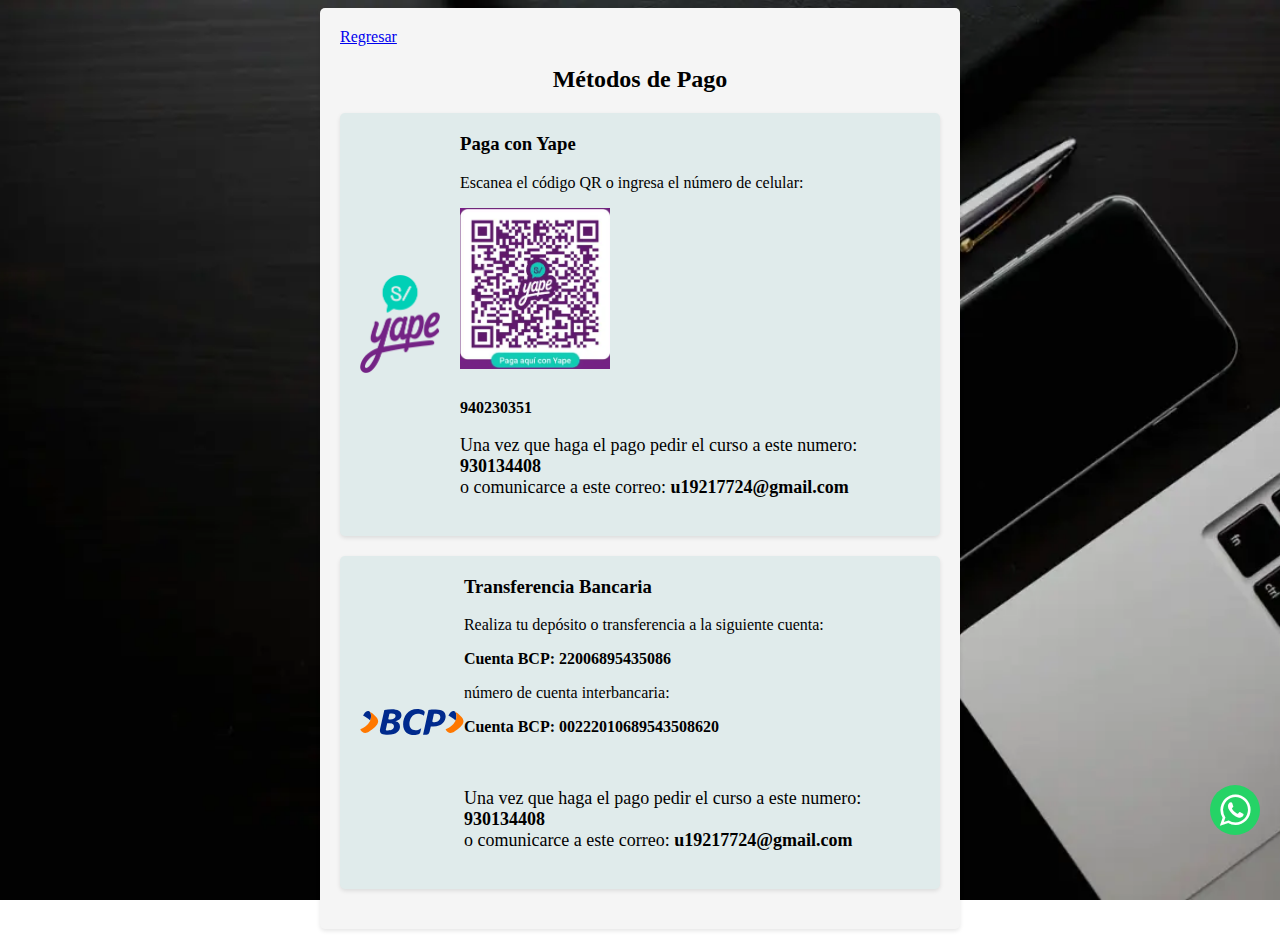
<file: pagar.html>
<!DOCTYPE html>
<html lang="es">
<head>
    <meta charset="UTF-8">
    <meta name="viewport" content="width=device-width, initial-scale=1.0">
    <meta name="description" content="Usa yape y paga usando el lector de codigo qr">
    <title>Avendaño - Cursosvirtuales </title>
    <meta name="title" content="Cursosvirtuales - venta de cursos online">
    <link rel="shortcut icon" href="./logoAV.svg" type="image/svg+xml">
    <link rel="shortcut icon" href="assets/favicon.png" type="image/png">
    <link rel="stylesheet" href="assets/css/pagar.css">
    <link rel="stylesheet" href="https://stackpath.bootstrapcdn.com/font-awesome/4.7.0/css/font-awesome.min.css">
    <!-- Google tag (gtag.js) -->
<script async src="https://www.googletagmanager.com/gtag/js?id=G-TZKHV9HZNF"></script>
<script>
  window.dataLayer = window.dataLayer || [];
  function gtag(){dataLayer.push(arguments);}
  gtag('js', new Date());

  gtag('config', 'G-TZKHV9HZNF');
</script>
</head>
<body class="yape" >
    <div class="payment-methods">

        <a href="cursos.html">
        Regresar
        </a>
        <h2> Métodos de Pago</h2>
        
        <div class="method">
          <img src="assets/images/logoyape.png" alt="Yape">
          <div class="method-details">
            <h3>Paga con Yape</h3>
            <p>Escanea el código QR o ingresa el número de celular:</p>
            <div class="qr-code">
              <img src="assets/images/image.webp" alt="Código QR Yape">
            </div>
            <p class="phone-number">940230351</p>
            <p style="font-size: 18px;">Una vez que haga el pago pedir el curso a este numero: <strong> 930134408</strong> <br> o comunicarce a este correo: <strong>u19217724@gmail.com</strong></p>
          </div>
        </div>
        
        <div class="method">
            <svg  width="110" height="28" viewBox="0 0 107 28" fill="none" xmlns="http://www.w3.org/2000/svg">
                <path fill-rule="evenodd" clip-rule="evenodd" d="M26.6257 21.6655C26.6257 21.6655 26.4224 22.6212 27.3123 22.7003C27.7622 22.7146 28.2407 22.7146 28.7434 22.7146C31.952 22.7146 34.8872 21.5454 34.9531 18.6736C35.0135 16.1282 32.7292 15.361 29.9766 15.361H28.0344L26.6257 21.6655ZM41.1828 18.8139C41.1828 22.623 37.9577 27.6483 26.803 27.0298C25.4957 26.9567 24.6924 26.8496 23.5132 26.5624C19.3116 25.5371 20.7896 20.6218 20.7896 20.6218L25.0647 1.6013C27.4172 1.22128 30.0554 0.990533 32.7654 0.990533C38.7314 0.990533 42.6845 3.10115 42.6845 7.0512C42.6845 10.7497 39.0841 12.7598 36.3587 13.2153C38.5185 13.3753 41.1828 15.028 41.1828 18.8139ZM30.2754 5.40743L29.197 10.3078C29.197 10.3078 28.929 11.3569 29.8426 11.3569H31.1006C34.3371 11.3569 36.5787 10.0997 36.635 7.88498C36.6806 6.05804 35.0942 5.26648 32.8413 5.26648C31.8115 5.26648 30.7301 5.33606 30.2754 5.40743ZM68.4581 27.0984H64.9169L70.5319 1.74248C72.8542 1.20427 75.2985 1.09782 78.1294 1.12161C85.0392 1.14896 88.2069 3.76984 88.2069 8.33838C88.2069 12.5245 84.8833 18.6839 75.3264 18.6839C74.3476 18.6839 73.5057 18.5727 72.898 18.5323C72.898 18.5323 72.1196 22.0577 71.6566 24.135C71.0732 26.7428 69.364 27.0984 68.4581 27.0984ZM76.1398 5.59202L74.5788 12.6619C74.5788 12.6619 74.0754 14.1647 75.8724 14.1647C76.0941 14.1742 76.3348 14.1808 76.5998 14.1808C80.6171 14.1499 82.6802 11.5219 82.6802 8.80106C82.6802 6.12429 80.8364 5.46594 78.6168 5.46594C77.4832 5.46594 76.6325 5.51947 76.1398 5.59202ZM50.8993 15.8961C50.8993 19.8985 53.2168 22.4575 57.1926 22.4575C58.8294 22.4575 60.6181 22.1822 63.0305 20.4076L62.0848 24.6704C62.0848 24.6704 61.8222 26.0846 60.2553 26.6341C58.9824 27.1129 57.6396 27.3305 55.6043 27.3305C49.9348 27.3305 44.4022 24.5307 44.4022 16.2345C44.4022 8.47415 49.3597 0.586548 58.9296 0.586548C60.8072 0.586548 62.1346 0.851787 63.8344 1.40189C66.4554 2.24994 66.7738 3.67367 66.6001 4.52708C66.4228 5.40071 65.8044 7.50002 65.8044 7.50002C64.1557 6.02277 61.2839 5.60707 59.6873 5.60707C53.5702 5.60707 50.8993 11.7688 50.8993 15.8961ZM10.4801 12.5832C8.34102 10.2567 6.0846 8.85019 4.41866 8.04852C4.41866 8.04852 3.60703 7.64471 3.18314 7.41278C3.8009 6.01997 4.61371 5.02503 4.61371 5.02503C4.72872 4.87457 7.19087 1.97239 9.35659 2.99172C11.7221 4.05922 11.9628 8.95902 10.4801 12.5832ZM98.3581 12.5832C96.2191 10.2567 93.9627 8.85019 92.2967 8.04852C92.2967 8.04852 91.4851 7.64471 91.0612 7.41278C91.679 6.01997 92.4918 5.02503 92.4918 5.02503C92.6068 4.87457 95.0689 1.97239 97.2347 2.99172C99.6002 4.05922 99.8409 8.95902 98.3581 12.5832Z" fill="#002A8D"/>
                <path fill-rule="evenodd" clip-rule="evenodd" d="M17.8193 16.2883C15.5131 19.9832 9.22167 24.1949 7.43894 24.8265C3.97189 26.2818 1.62476 23.583 1.42437 23.2999C0.777559 22.4643 0.620451 22.2877 0.30742 21.6781C0.246356 21.7792 6.96287 18.6451 9.36929 14.5904C11.9755 11.1078 12.2026 4.27639 9.35625 2.99182C10.2171 3.42655 12.2453 4.59456 14.0754 6.2306C15.9014 7.78338 17.4796 9.81966 17.4458 9.79349C17.6385 10.0558 19.9258 12.9115 17.8193 16.2883ZM105.324 9.79349C105.517 10.0558 107.804 12.9115 105.697 16.2883C103.392 19.9832 97.0997 24.1949 95.317 24.8265C91.85 26.2818 89.5028 23.583 89.3024 23.2999C88.6556 22.4643 88.4985 22.2877 88.1855 21.6781C88.1244 21.7792 94.8415 18.6451 97.2474 14.5904C99.8536 11.1078 100.081 4.27639 97.2343 2.99182C98.0952 3.42655 100.123 4.59456 101.953 6.2306C103.78 7.78338 105.358 9.81966 105.324 9.79349Z" fill="#FF7800"/>
                </svg>
          <div class="method-details">
            <h3>Transferencia Bancaria</h3>
            <p>Realiza tu depósito o transferencia a la siguiente cuenta:</p>
            <p class="account-number">Cuenta BCP: 22006895435086</p>
            <p> número de cuenta interbancaria:</p>
            <p class="account-number">Cuenta BCP: 00222010689543508620</p>

            <br>
            <p style="font-size: 18px;">Una vez que haga el pago pedir el curso a este numero: <strong> 930134408</strong> <br> o comunicarce a este correo: <strong>u19217724@gmail.com</strong></p>

          </div>
        </div>
      </div>


      <a href="https://wa.me/51930134408?text=Me%20gustaría%mas%20el%informacion" class="whatsapp " target="_blank"
      aria-label="back to top" data-back-top-btn><i class="fa fa-whatsapp whatsapp-icon"></i></a>
</body>
</html>
</file>
<file: assets/css/pagar.css>
.payment-methods {
    max-width: 600px;
    margin: 0 auto;
    padding: 20px;
    background-color: #f5f5f5;
    border-radius: 5px;
    box-shadow: 0 2px 4px rgba(0, 0, 0, 0.1);
  }
  
  .payment-methods h2 {
    text-align: center;
    margin-bottom: 20px;
  }
  
  .method {
    display: flex;
    align-items: center;
    margin-bottom: 20px;
    padding: 20px;
    background-color: #E0EBEB;
    border-radius: 5px;
    box-shadow: 0 2px 4px rgba(0, 0, 0, 0.1);
  }
  
  .method img {
    max-width: 80px;
    margin-right: 20px;
  }
  
  .method-details h3 {
    margin-top: 0;
  }
  
  .qr-code img {
    max-width: 150px;
    margin-bottom: 10px;
  }
  
  .phone-number,
  .account-number {
    font-weight: bold;
  }
  .yape{
    background-size: cover;
    background-position: center;
    background-repeat: no-repeat;
    background-attachment: fixed;
    background-image:url(/assets/images/heropagar.webp);
  }

  .whatsapp {
    position:fixed;
    width:40px;
    height:40px;
    bottom: 65px;
    right:20px;
    border-radius: 30px;
    transition: var(--transition-1);
    background-color:#25d366;
    color:#FFF;
    text-align:center;
    font-size:27PX;
    z-index:100;
  }
  
  .whatsapp-icon {
    margin-top:7px;
    align-items: center;
  }
  


   
  @media (min-width: 0px) and (max-width: 360px) {
  .method{
    display: block;
  }
  }



  @media (min-width: 1200px) {
    .whatsapp {
        width: 50px;
        height: 50px;
        font-size: 36px;

       }
  }
</file>
